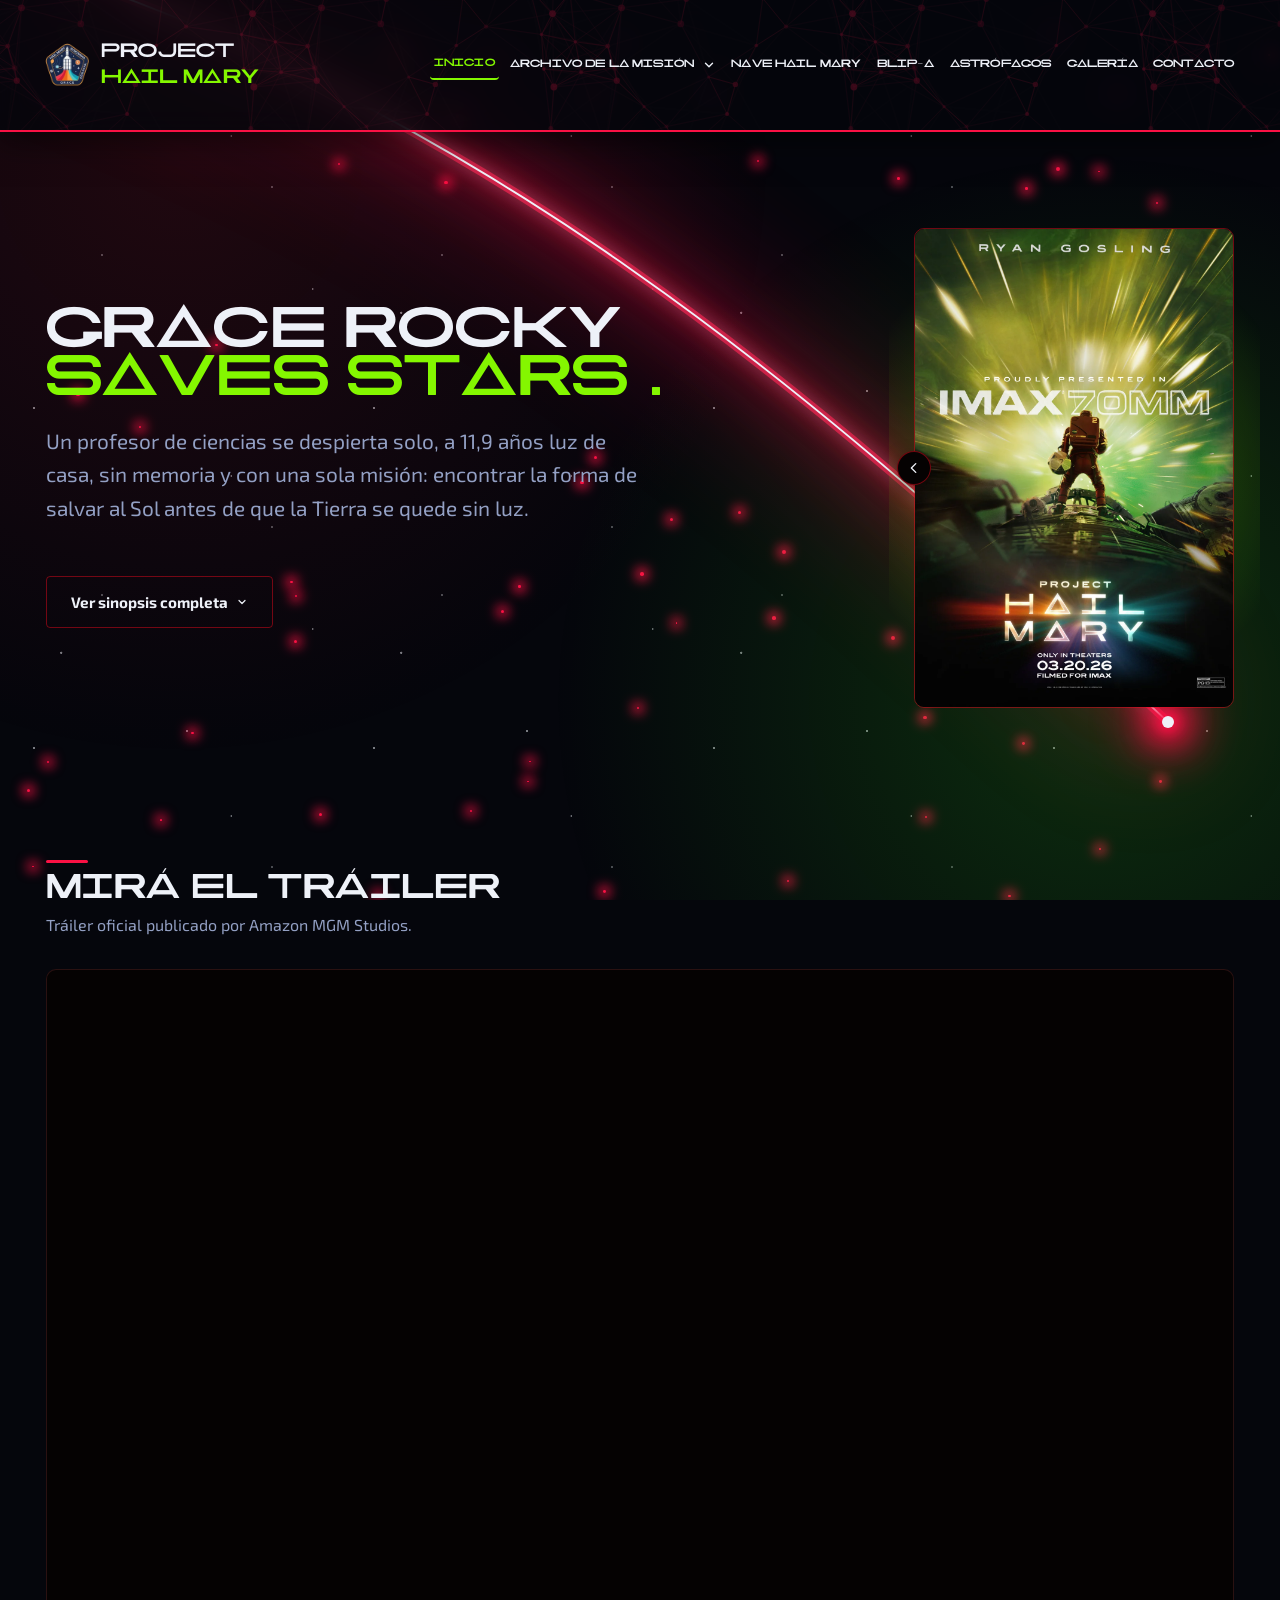
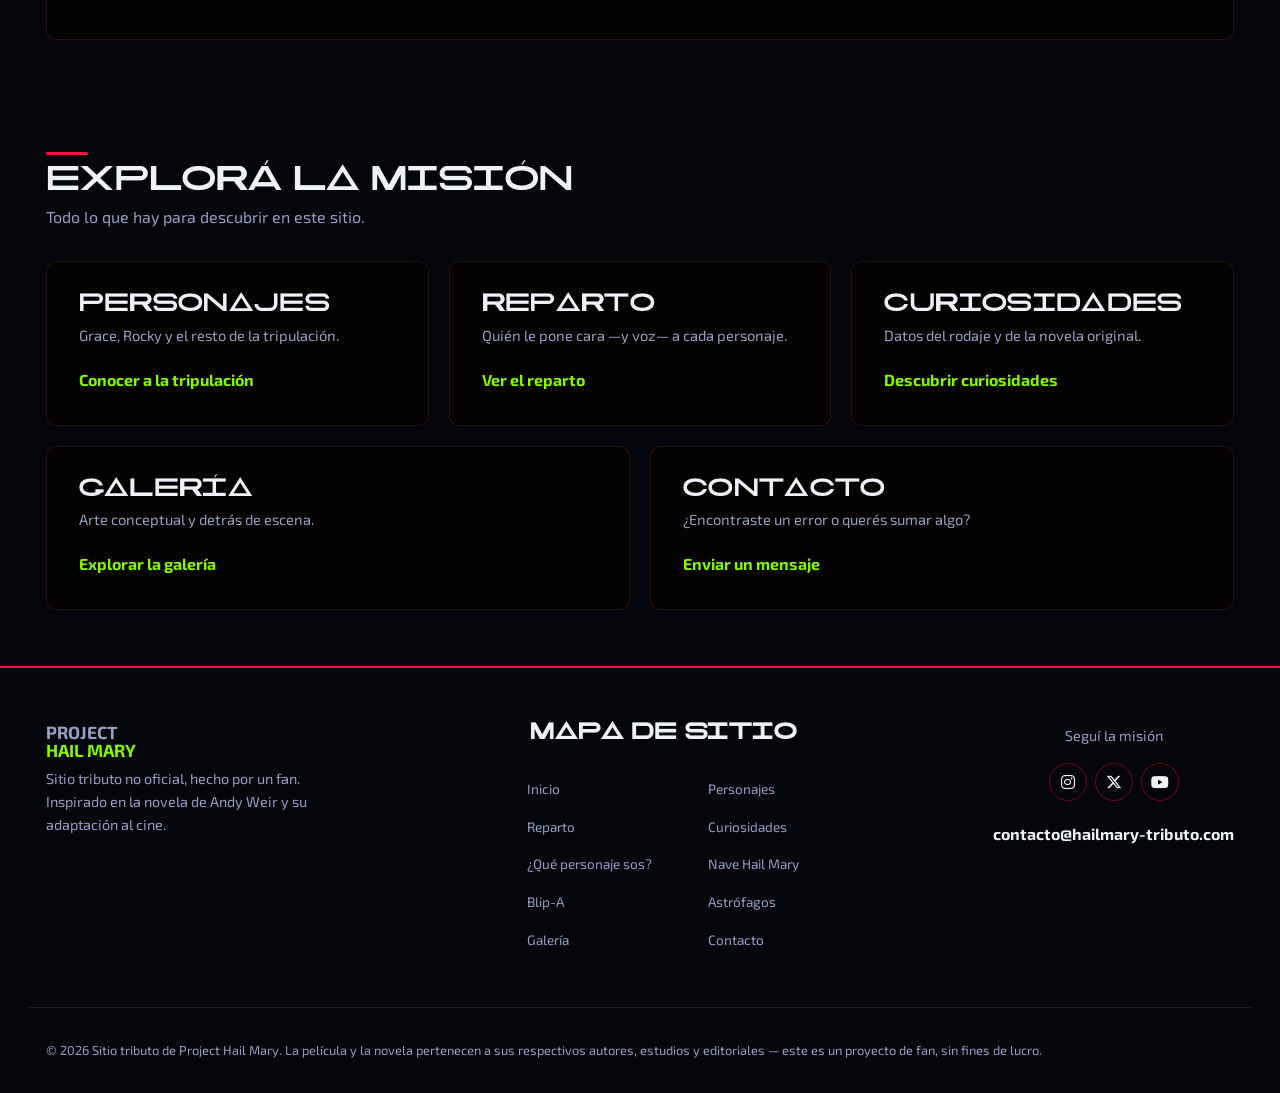
<file: index.html>
<!DOCTYPE html>
<html lang="es">
<head>
  <meta charset="UTF-8">
  <meta name="viewport" content="width=device-width, initial-scale=1.0">
  <title>Project Hail Mary — Sitio tributo</title>
  <meta name="description" content="Sitio tributo no oficial de Project Hail Mary (2026): sinopsis, personajes, reparto, curiosidades y galería.">

  <!-- Tipografía Exo 2 desde Google Fonts, como pide la guía de estilo -->
  <link rel="preconnect" href="https://fonts.googleapis.com">
  <link rel="preconnect" href="https://fonts.gstatic.com" crossorigin>
  <link href="https://fonts.googleapis.com/css2?family=Exo+2:wght@400;700&family=Montserrat:wght@500;700;800&display=swap" rel="stylesheet">

  <link rel="icon" type="image/webp" href="img/iconos/logo.webp">

  <!-- Font Awesome: solo para los íconos de redes sociales y los
       de las tarjetas de Curiosidades (ver css/styles.css sección 14
       y 11b). El resto de los íconos del sitio siguen siendo SVG
       propios, para no depender de una librería externa más de lo
       necesario. -->
  <link rel="stylesheet" href="https://cdnjs.cloudflare.com/ajax/libs/font-awesome/6.7.2/css/all.min.css">
  <link rel="stylesheet" href="css/reset.css">
  <link rel="stylesheet" href="css/styles.css">
</head>
<body>

  <!-- Enlace de accesibilidad: solo se ve si alguien navega con el teclado -->
  <a class="skip-link" href="#main">Saltar al contenido principal</a>

  <!-- ============ HEADER Y NAVEGACIÓN ============
       Este bloque (header + nav + footer + script) se repite
       igual en las 7 páginas del sitio, cambiando solo qué
       link lleva aria-current="page". Es la forma de mantener
       la misma identidad y navegación en todo el sitio. -->
  <header class="site-header">
    <div class="container header-inner">
      <h1 class="logo-heading" style="display: contents;"><a href="index.html" class="logo"><img src="img/iconos/logo.webp" alt="" class="logo__badge">PROJECT <span>HAIL MARY</span></a></h1>

      <button class="menu-toggle" id="menu-toggle" type="button" aria-expanded="false" aria-controls="main-nav">
        <span class="menu-toggle__bar"></span>
        <span class="menu-toggle__bar"></span>
        <span class="menu-toggle__bar"></span>
        <span class="visually-hidden">Abrir menú de navegación</span>
      </button>

      <nav class="main-nav" id="main-nav" aria-label="Navegación principal">
        <ul class="nav-list">
          <li><a href="index.html" class="nav-link" aria-current="page">Inicio</a></li>
          <li class="nav-item--dropdown">
            <button class="nav-link dropdown-toggle" id="dropdown-toggle" type="button" aria-expanded="false" aria-haspopup="true" aria-controls="dropdown-menu">
              Archivo de la misión
              <svg class="dropdown-toggle__chevron" viewBox="0 0 16 16" fill="none" aria-hidden="true">
                <path d="M4 6l4 4 4-4" stroke="currentColor" stroke-width="1.6" stroke-linecap="round" stroke-linejoin="round"/>
              </svg>
            </button>
            <div class="dropdown-panel" id="dropdown-menu">
              <ul class="dropdown-list">
                <li><a href="personajes.html">Personajes</a></li>
                <li><a href="reparto.html">Reparto</a></li>
                <li><a href="curiosidades.html">Curiosidades</a></li>
                <li><a href="quiz.html">¿Qué personaje sos?</a></li>
              </ul>
            </div>
          </li>
          <li><a href="nave.html" class="nav-link">Nave Hail Mary</a></li>
          <li><a href="blip-a.html" class="nav-link">Blip-A</a></li>
          <li><a href="astrofagos.html" class="nav-link">Astrófagos</a></li>
          <li><a href="galeria.html" class="nav-link">Galería</a></li>
          <li><a href="contacto.html" class="nav-link">Contacto</a></li>
        </ul>
      </nav>
    </div>
  </header>

  <main id="main" class="starfield">
    <!-- Señal luminosa de fondo: un trazado SVG curvo que cruza
         el centro del Hero de arriba hacia abajo, hasta un punto
         brillante (la "estrella"). Se dibuja DOS veces con la
         misma forma (mismo "d"): una capa gruesa y difuminada
         para el resplandor, y una capa fina y clara encima para
         el "núcleo" brillante — el mismo truco que usan los
         carteles de neón en CSS. Ver .signal-arc en
         css/styles.css sección 7.1 -->
    <!-- Contenedor del arco y la punta del cometa -->
    <div class="signal-arc-wrapper" aria-hidden="true">
      <svg class="signal-arc" viewBox="0 0 1000 640" preserveAspectRatio="none">
        <path
          class="signal-arc__path signal-arc__path--glow"
          d="M 20 20 C 420 150, 700 400, 960 640"
          fill="none" />
        <path
          class="signal-arc__path signal-arc__path--core"
          d="M 20 20 C 420 150, 700 400, 960 640"
          fill="none" />
      </svg>
      <!-- Nueva punta del cometa en HTML puro para que no se deforme -->
      <div class="signal-arc-tip"></div>
    </div>

    <!-- ============ HERO ============ -->
    <section class="hero">
      <div class="container hero__inner">
        <div class="hero__content">
          <h2 class="hero__title">Grace Rocky <br><span class="hero__title-accent">saves stars.</span></h2>
          <p class="hero__intro">Un profesor de ciencias se despierta solo, a 11,9 años luz de casa, sin memoria y con una sola misión: encontrar la forma de salvar al Sol antes de que la Tierra se quede sin luz.</p>

          <!-- Sinopsis extendida, plegada por defecto. Mismo
               mecanismo que el "Leer más" de Personajes/Reparto
               (toggleOpenState en main.js): el botón agrega/quita
               data-expanded="true" acá arriba, y el CSS hace el
               resto (ver css/styles.css sección 7.1b). -->
          <div class="hero__synopsis" data-expanded="false">
            <div class="hero__synopsis-full" id="hero-synopsis-full">
              <div class="hero__synopsis-full-inner">
                <div class="prose">
                  <h3>Un sol que se apaga</h3>
                  <p>Años atrás, los astrónomos detectaron que el Sol estaba perdiendo energía a un ritmo alarmante, producto de un microorganismo extraterrestre bautizado <strong>Astrophage</strong>. Si nadie encuentra una solución, el planeta se enfría y la vida tal como la conocemos se termina. Frente a esa amenaza, un grupo internacional reúne recursos, ciencia y desesperación para construir la <strong>Hail Mary</strong>: una nave de un solo viaje hacia otra estrella que, misteriosamente, no está siendo afectada.</p>

                  <h3>Un aliado inesperado</h3>
                  <p><strong>Grace</strong> no está solo. En el otro extremo del sistema estelar se cruza con <strong>Rocky</strong>, un ingeniero alienígena que enfrenta exactamente el mismo problema con su propio sol. Sin idioma en común al principio, ambos empiezan a comunicarse a base de ensayo, error y música —y de ahí nace una de las amistades más particulares de la ciencia ficción reciente.</p>

                  <h3>Contra el reloj</h3>
                  <p>Con recursos limitados, sin el resto de la tripulación original y con la Tierra observando desde una distancia imposible de acortar, <strong>Grace</strong> tiene que apoyarse en su formación científica —y en <strong>Rocky</strong>— para encontrar una respuesta antes de que se acabe el tiempo.</p>
                </div>
              </div>
            </div>

            <button class="btn btn--secondary hero__synopsis-toggle" type="button" aria-expanded="false" aria-controls="hero-synopsis-full">
              <span class="js-toggle-label" data-open-text="Ver menos" data-closed-text="Ver sinopsis completa">Ver sinopsis completa</span>
              <svg class="hero__synopsis-toggle-icon" viewBox="0 0 16 16" fill="none" aria-hidden="true">
                <path d="M4 6l4 4 4-4" stroke="currentColor" stroke-width="1.6" stroke-linecap="round" stroke-linejoin="round"/>
              </svg>
            </button>
          </div>
        </div>

        <div class="hero__visual">
           <!--Resplandor animado detrás del afiche: es el único
               elemento del sitio con una animación "automática",
               a propósito, para no sobrecargar la página. -->
          <div class="hero__poster-glow" aria-hidden="true"></div>

          <!-- Widget del afiche: carrusel automático + panel de
               información que se despliega con la flecha del
               borde izquierdo. Los dos viven acá adentro porque
               comparten el mismo espacio (ver css/styles.css,
               sección 5b, y la función initPosterWidget en
               main.js). -->
          <div class="poster-widget" id="poster-widget">
            <button class="poster-widget__handle" type="button" aria-expanded="false" aria-controls="poster-info-panel" aria-label="Ver información de la película">
              <svg class="poster-widget__handle-icon" viewBox="0 0 16 16" fill="none" aria-hidden="true">
                <path d="M10 3l-5 5 5 5" stroke="currentColor" stroke-width="1.6" stroke-linecap="round" stroke-linejoin="round"/>
              </svg>
            </button>

            <div class="hero__poster-frame">
              <div class="poster-carousel" id="poster-carousel">
                <img class="poster-carousel__slide is-active" src="img/hero/poster.webp" alt="Afiche oficial de Project Hail Mary" width="600" height="900">
                <img class="poster-carousel__slide" src="img/hero/poster-alt-3.webp" alt="Afiche oficial de Project Hail Mary — versión IMAX 70mm" loading="lazy">
                <img class="poster-carousel__slide" src="img/hero/poster-alt-4.webp" alt="Afiche oficial de Project Hail Mary — versión 4DX" loading="lazy">
                <img class="poster-carousel__slide" src="img/hero/poster-alt-5.webp" alt="Afiche oficial de Project Hail Mary — versión internacional" loading="lazy">
              </div>
            </div>

            <div class="poster-widget__panel" id="poster-info-panel">
              <p class="poster-widget__panel-title">Ficha de la película</p>
              <dl class="poster-info">
                <div class="poster-info__item">
                  <dt><i class="fa-brands fa-imdb" aria-hidden="true"></i> IMDb</dt>
                  <dd>8.3 / 10</dd>
                </div>
                <div class="poster-info__item">
                  <dt><i class="fa-solid fa-clapperboard" aria-hidden="true"></i> Letterboxd</dt>
                  <dd>4.3 / 5</dd>
                </div>
                <div class="poster-info__item">
                  <dt><i class="fa-regular fa-clock" aria-hidden="true"></i> Duración</dt>
                  <dd>2 h 36 min</dd>
                </div>
                <div class="poster-info__item">
                  <dt><i class="fa-regular fa-calendar" aria-hidden="true"></i> Estreno</dt>
                  <dd>20 de marzo de 2026</dd>
                </div>
              </dl>
              <ul class="poster-info__tags">
                <li>Drama</li>
                <li>Ciencia ficción</li>
                <li>Thriller</li>
              </ul>
            </div>
          </div>
        </div>
      </div>
    </section>

    <!-- ============ TRÁILER ============ -->
    <section class="trailer">
      <div class="container">
        <div class="section-heading">
          <h2 class="heading-mark">Mirá el tráiler</h2>
          <p class="section-heading__text">Tráiler oficial publicado por Amazon MGM Studios.</p>
        </div>

        <!-- Contenedor con proporción 16:9 fija: el iframe se
             estira dentro sin deformarse en ningún tamaño de
             pantalla (ver comentario en css/styles.css, sección 6). -->
        <div class="trailer__frame">
          <iframe width="560" height="315" src="https://www.youtube.com/embed/5VYsnngkS_U?si=FSV9WULi2g3EPHHR" title="YouTube video player" frameborder="0" allow="accelerometer; autoplay; clipboard-write; encrypted-media; gyroscope; picture-in-picture; web-share" referrerpolicy="strict-origin-when-cross-origin" allowfullscreen></iframe>
        </div>
      </div>
    </section>

    <!-- ============ ACCESOS RÁPIDOS ============ -->
    <section class="quick-access">
      <div class="container">
        <div class="section-heading">
          <h2 class="heading-mark">Explorá la misión</h2>
          <p class="section-heading__text">Todo lo que hay para descubrir en este sitio.</p>
        </div>

        <div class="quick-access__grid">
          <a href="personajes.html" class="quick-access__card">
            <h3 class="quick-access__card-title">Personajes</h3>
            <p class="quick-access__card-text">Grace, Rocky y el resto de la tripulación.</p>
            <span class="quick-access__card-link">Conocer a la tripulación</span>
          </a>

          <a href="reparto.html" class="quick-access__card">
            <h3 class="quick-access__card-title">Reparto</h3>
            <p class="quick-access__card-text">Quién le pone cara —y voz— a cada personaje.</p>
            <span class="quick-access__card-link">Ver el reparto</span>
          </a>

          <a href="curiosidades.html" class="quick-access__card">
            <h3 class="quick-access__card-title">Curiosidades</h3>
            <p class="quick-access__card-text">Datos del rodaje y de la novela original.</p>
            <span class="quick-access__card-link">Descubrir curiosidades</span>
          </a>

          <a href="galeria.html" class="quick-access__card">
            <h3 class="quick-access__card-title">Galería</h3>
            <p class="quick-access__card-text">Arte conceptual y detrás de escena.</p>
            <span class="quick-access__card-link">Explorar la galería</span>
          </a>

          <a href="contacto.html" class="quick-access__card">
            <h3 class="quick-access__card-title">Contacto</h3>
            <p class="quick-access__card-text">¿Encontraste un error o querés sumar algo?</p>
            <span class="quick-access__card-link">Enviar un mensaje</span>
          </a>
        </div>
      </div>
    </section>

  </main>

  <!-- ============ FOOTER ============ -->
  <footer class="site-footer starfield">
    <div class="container footer-inner">
      <div class="footer-brand">
        <p class="footer-logo">PROJECT <span>HAIL MARY</span></p>
        <p class="footer-tagline">Sitio tributo no oficial, hecho por un fan. Inspirado en la novela de Andy Weir y su adaptación al cine.</p>
      </div>

      <nav class="footer-nav" aria-label="Navegación secundaria">
        <h4 class="footer-nav__title">Mapa de sitio</h4>
        <ul class="footer-nav__links">
          <li><a href="index.html">Inicio</a></li>
          <li><a href="personajes.html">Personajes</a></li>
          <li><a href="reparto.html">Reparto</a></li>
          <li><a href="curiosidades.html">Curiosidades</a></li>
          <li><a href="quiz.html">¿Qué personaje sos?</a></li>
          <li><a href="nave.html">Nave Hail Mary</a></li>
          <li><a href="blip-a.html">Blip-A</a></li>
          <li><a href="astrofagos.html">Astrófagos</a></li>
          <li><a href="galeria.html">Galería</a></li>
          <li><a href="contacto.html">Contacto</a></li>
        </ul>
      </nav>

      <div class="footer-social">
        <p>Seguí la misión</p>
        <div class="social-links">
          <a href="#" class="social-links__link" aria-label="Instagram"><i class="fa-brands fa-instagram" aria-hidden="true"></i></a>
          <a href="#" class="social-links__link" aria-label="X (Twitter)"><i class="fa-brands fa-x-twitter" aria-hidden="true"></i></a>
          <a href="#" class="social-links__link" aria-label="YouTube"><i class="fa-brands fa-youtube" aria-hidden="true"></i></a>
        </div>
        <a href="mailto:contacto@hailmary-tributo.com" class="footer-email">contacto@hailmary-tributo.com</a>
      </div>
    </div>

    <div class="container footer-bottom">
      <p>&copy; 2026 Sitio tributo de Project Hail Mary. La película y la novela pertenecen a sus respectivos autores, estudios y editoriales — este es un proyecto de fan, sin fines de lucro.</p>
    </div>
  </footer>

  <script src="js/main.js"></script>
</body>
</html>
</file>
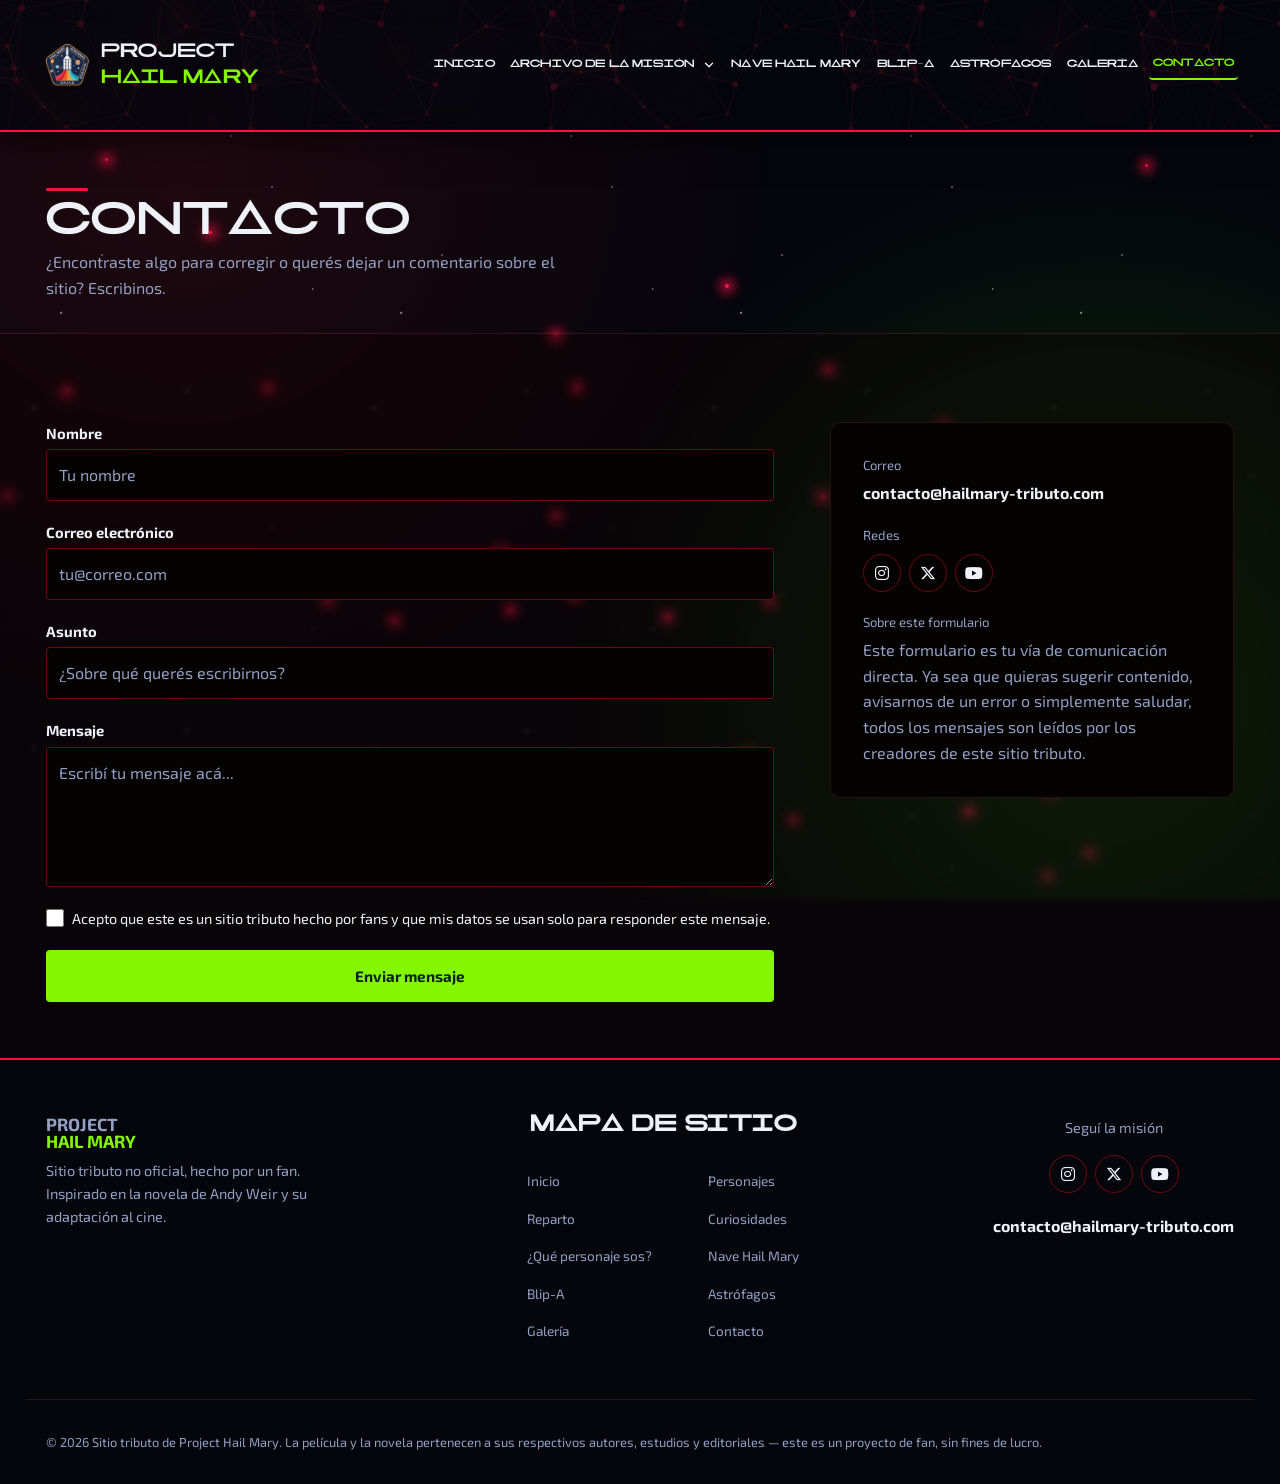
<file: contacto.html>
<!DOCTYPE html>
<html lang="es">
<head>
  <meta charset="UTF-8">
  <meta name="viewport" content="width=device-width, initial-scale=1.0">
  <title>Contacto — Project Hail Mary</title>
  <meta name="description" content="Contactate con el equipo de este sitio tributo de Project Hail Mary.">

  <link rel="preconnect" href="https://fonts.googleapis.com">
  <link rel="preconnect" href="https://fonts.gstatic.com" crossorigin>
  <link href="https://fonts.googleapis.com/css2?family=Exo+2:wght@400;700&family=Montserrat:wght@500;700;800&display=swap" rel="stylesheet">

  <link rel="icon" type="image/webp" href="img/iconos/logo.webp">

  <!-- Font Awesome: solo para los íconos de redes sociales y los
       de las tarjetas de Curiosidades (ver css/styles.css sección 14
       y 11b). El resto de los íconos del sitio siguen siendo SVG
       propios, para no depender de una librería externa más de lo
       necesario. -->
  <link rel="stylesheet" href="https://cdnjs.cloudflare.com/ajax/libs/font-awesome/6.7.2/css/all.min.css">
  <link rel="stylesheet" href="css/reset.css">
  <link rel="stylesheet" href="css/styles.css">
</head>
<body>

  <a class="skip-link" href="#main">Saltar al contenido principal</a>

  <header class="site-header">
    <div class="container header-inner">
      <a href="index.html" class="logo"><img src="img/iconos/logo.webp" alt="" class="logo__badge">PROJECT <span>HAIL MARY</span></a>

      <button class="menu-toggle" id="menu-toggle" type="button" aria-expanded="false" aria-controls="main-nav">
        <span class="menu-toggle__bar"></span>
        <span class="menu-toggle__bar"></span>
        <span class="menu-toggle__bar"></span>
        <span class="visually-hidden">Abrir menú de navegación</span>
      </button>

      <nav class="main-nav" id="main-nav" aria-label="Navegación principal">
        <ul class="nav-list">
          <li><a href="index.html" class="nav-link">Inicio</a></li>
          <li class="nav-item--dropdown">
            <button class="nav-link dropdown-toggle" id="dropdown-toggle" type="button" aria-expanded="false" aria-haspopup="true" aria-controls="dropdown-menu">
              Archivo de la misión
              <svg class="dropdown-toggle__chevron" viewBox="0 0 16 16" fill="none" aria-hidden="true">
                <path d="M4 6l4 4 4-4" stroke="currentColor" stroke-width="1.6" stroke-linecap="round" stroke-linejoin="round"/>
              </svg>
            </button>
            <div class="dropdown-panel" id="dropdown-menu">
              <ul class="dropdown-list">
                <li><a href="personajes.html">Personajes</a></li>
                <li><a href="reparto.html">Reparto</a></li>
                <li><a href="curiosidades.html">Curiosidades</a></li>
                <li><a href="quiz.html">¿Qué personaje sos?</a></li>
              </ul>
            </div>
          </li>
          <li><a href="nave.html" class="nav-link">Nave Hail Mary</a></li>
          <li><a href="blip-a.html" class="nav-link">Blip-A</a></li>
          <li><a href="astrofagos.html" class="nav-link">Astrófagos</a></li>
          <li><a href="galeria.html" class="nav-link">Galería</a></li>
          <li><a href="contacto.html" class="nav-link" aria-current="page">Contacto</a></li>
        </ul>
      </nav>
    </div>
  </header>

  <main id="main" class="content-solid">

    <section class="page-banner starfield">
      <div class="container page-banner__inner">
        <h1 class="heading-mark">Contacto</h1>
        <p class="page-banner__text">¿Encontraste algo para corregir o querés dejar un comentario sobre el sitio? Escribinos.</p>
      </div>
    </section>

    <section class="contact-section">
      <div class="container contact-layout">

        <form class="form" id="contact-form" novalidate>

          <!-- Mensaje de éxito / error: empieza vacío y oculto;
               main.js lo completa y lo muestra según corresponda. -->
          <div id="form-status" class="form__status" role="status" aria-live="polite"></div>

          <div class="form__row">
            <label class="form__label" for="nombre">Nombre</label>
            <input class="form__input" type="text" id="nombre" name="nombre" placeholder="Tu nombre" required>
            <span class="form__error">Contanos tu nombre para poder responderte.</span>
          </div>

          <div class="form__row">
            <label class="form__label" for="email">Correo electrónico</label>
            <input class="form__input" type="email" id="email" name="email" placeholder="tu@correo.com" required>
            <span class="form__error">Ingresá un correo electrónico válido.</span>
          </div>

          <div class="form__row">
            <label class="form__label" for="asunto">Asunto</label>
            <input class="form__input" type="text" id="asunto" name="asunto" placeholder="¿Sobre qué querés escribirnos?" required>
            <span class="form__error">Contanos brevemente el motivo del mensaje.</span>
          </div>

          <div class="form__row">
            <label class="form__label" for="mensaje">Mensaje</label>
            <textarea class="form__textarea" id="mensaje" name="mensaje" placeholder="Escribí tu mensaje acá..." required></textarea>
            <span class="form__error">El mensaje no puede quedar vacío.</span>
          </div>

          <div class="form__row">
            <div class="form__checkbox-row">
              <input type="checkbox" id="terminos" name="terminos" required>
              <label for="terminos">Acepto que este es un sitio tributo hecho por fans y que mis datos se usan solo para responder este mensaje.</label>
            </div>
            <span class="form__error">Necesitamos que aceptes esto para poder enviar el formulario.</span>
          </div>

          <button type="submit" class="btn btn--primary">Enviar mensaje</button>
        </form>

        <aside class="contact-info">
          <div class="contact-info__item">
            <p class="contact-info__label">Correo</p>
            <a class="contact-info__value" href="mailto:contacto@hailmary-tributo.com">contacto@hailmary-tributo.com</a>
          </div>

          <div class="contact-info__item">
            <p class="contact-info__label">Redes</p>
            <div class="social-links">
              <a href="#" class="social-links__link" aria-label="Instagram"><i class="fa-brands fa-instagram" aria-hidden="true"></i></a>
              <a href="#" class="social-links__link" aria-label="X (Twitter)"><i class="fa-brands fa-x-twitter" aria-hidden="true"></i></a>
              <a href="#" class="social-links__link" aria-label="YouTube"><i class="fa-brands fa-youtube" aria-hidden="true"></i></a>
            </div>
          </div>

          <div class="contact-info__item">
            <p class="contact-info__label">Sobre este formulario</p>
            <p>Este formulario es tu vía de comunicación directa. Ya sea que quieras sugerir contenido, avisarnos de un error o simplemente saludar, todos los mensajes son leídos por los creadores de este sitio tributo.</p>
          </div>
        </aside>

      </div>
    </section>

  </main>

  <footer class="site-footer starfield">
    <div class="container footer-inner">
      <div class="footer-brand">
        <p class="footer-logo">PROJECT <span>HAIL MARY</span></p>
        <p class="footer-tagline">Sitio tributo no oficial, hecho por un fan. Inspirado en la novela de Andy Weir y su adaptación al cine.</p>
      </div>

      <nav class="footer-nav" aria-label="Navegación secundaria">
        <h4 class="footer-nav__title">Mapa de sitio</h4>
        <ul class="footer-nav__links">
          <li><a href="index.html">Inicio</a></li>
          <li><a href="personajes.html">Personajes</a></li>
          <li><a href="reparto.html">Reparto</a></li>
          <li><a href="curiosidades.html">Curiosidades</a></li>
          <li><a href="quiz.html">¿Qué personaje sos?</a></li>
          <li><a href="nave.html">Nave Hail Mary</a></li>
          <li><a href="blip-a.html">Blip-A</a></li>
          <li><a href="astrofagos.html">Astrófagos</a></li>
          <li><a href="galeria.html">Galería</a></li>
          <li><a href="contacto.html">Contacto</a></li>
        </ul>
      </nav>

      <div class="footer-social">
        <p>Seguí la misión</p>
        <div class="social-links">
          <a href="#" class="social-links__link" aria-label="Instagram"><i class="fa-brands fa-instagram" aria-hidden="true"></i></a>
          <a href="#" class="social-links__link" aria-label="X (Twitter)"><i class="fa-brands fa-x-twitter" aria-hidden="true"></i></a>
          <a href="#" class="social-links__link" aria-label="YouTube"><i class="fa-brands fa-youtube" aria-hidden="true"></i></a>
        </div>
        <a href="mailto:contacto@hailmary-tributo.com" class="footer-email">contacto@hailmary-tributo.com</a>
      </div>
    </div>

    <div class="container footer-bottom">
      <p>&copy; 2026 Sitio tributo de Project Hail Mary. La película y la novela pertenecen a sus respectivos autores, estudios y editoriales — este es un proyecto de fan, sin fines de lucro.</p>
    </div>
  </footer>

  <script src="js/main.js"></script>
</body>
</html>
</file>
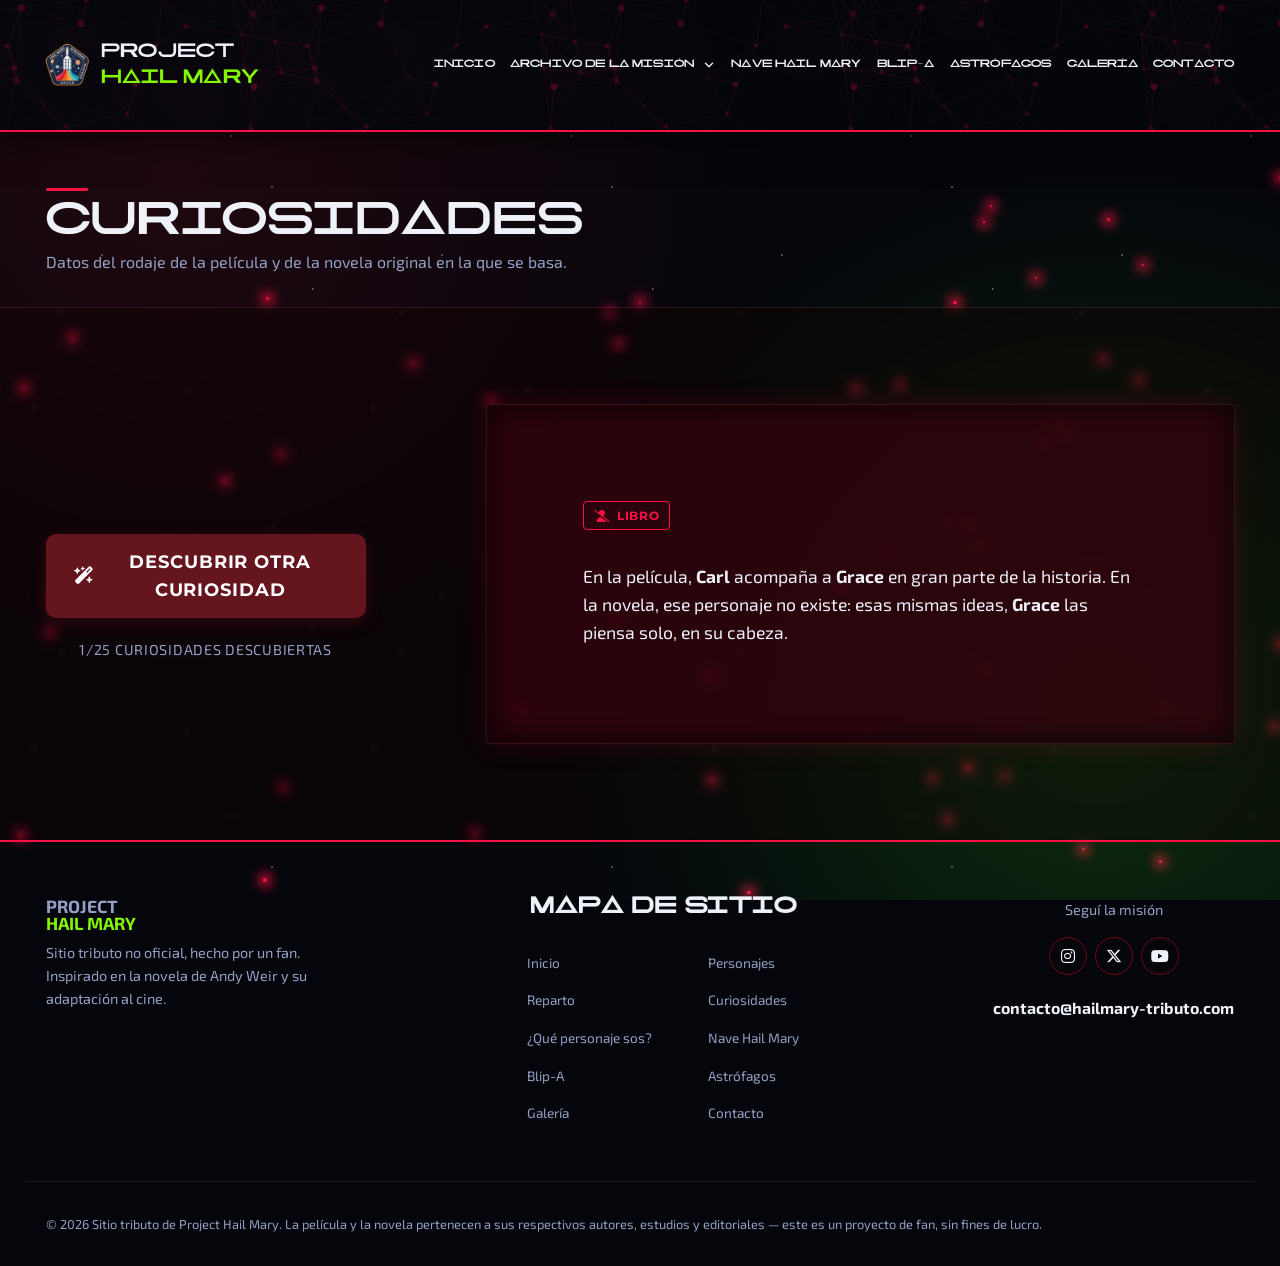
<file: curiosidades.html>
<!DOCTYPE html>
<html lang="es">
<head>
  <meta charset="UTF-8">
  <meta name="viewport" content="width=device-width, initial-scale=1.0">
  <title>Curiosidades — Project Hail Mary</title>
  <meta name="description" content="Curiosidades del rodaje de Project Hail Mary y de la novela original de Andy Weir.">

  <link rel="preconnect" href="https://fonts.googleapis.com">
  <link rel="preconnect" href="https://fonts.gstatic.com" crossorigin>
  <link href="https://fonts.googleapis.com/css2?family=Exo+2:wght@400;700&family=Montserrat:wght@500;700;800&display=swap" rel="stylesheet">

  <link rel="icon" type="image/webp" href="img/iconos/logo.webp">

  <!-- Font Awesome: solo para los íconos de redes sociales y los
       de las tarjetas de Curiosidades (ver css/styles.css sección 14
       y 11b). El resto de los íconos del sitio siguen siendo SVG
       propios, para no depender de una librería externa más de lo
       necesario. -->
  <link rel="stylesheet" href="https://cdnjs.cloudflare.com/ajax/libs/font-awesome/6.7.2/css/all.min.css">
  <link rel="stylesheet" href="css/reset.css">
  <link rel="stylesheet" href="css/styles.css">
</head>
<body>

  <a class="skip-link" href="#main">Saltar al contenido principal</a>

  <header class="site-header">
    <div class="container header-inner">
      <a href="index.html" class="logo"><img src="img/iconos/logo.webp" alt="" class="logo__badge">PROJECT <span>HAIL MARY</span></a>

      <button class="menu-toggle" id="menu-toggle" type="button" aria-expanded="false" aria-controls="main-nav">
        <span class="menu-toggle__bar"></span>
        <span class="menu-toggle__bar"></span>
        <span class="menu-toggle__bar"></span>
        <span class="visually-hidden">Abrir menú de navegación</span>
      </button>

      <nav class="main-nav" id="main-nav" aria-label="Navegación principal">
        <ul class="nav-list">
          <li><a href="index.html" class="nav-link">Inicio</a></li>
          <li class="nav-item--dropdown">
            <button class="nav-link dropdown-toggle" id="dropdown-toggle" type="button" aria-expanded="false" aria-haspopup="true" aria-controls="dropdown-menu">
              Archivo de la misión
              <svg class="dropdown-toggle__chevron" viewBox="0 0 16 16" fill="none" aria-hidden="true">
                <path d="M4 6l4 4 4-4" stroke="currentColor" stroke-width="1.6" stroke-linecap="round" stroke-linejoin="round"/>
              </svg>
            </button>
            <div class="dropdown-panel" id="dropdown-menu">
              <ul class="dropdown-list">
                <li><a href="personajes.html">Personajes</a></li>
                <li><a href="reparto.html">Reparto</a></li>
                <li><a href="curiosidades.html" aria-current="page">Curiosidades</a></li>
                <li><a href="quiz.html">¿Qué personaje sos?</a></li>
              </ul>
            </div>
          </li>
          <li><a href="nave.html" class="nav-link">Nave Hail Mary</a></li>
          <li><a href="blip-a.html" class="nav-link">Blip-A</a></li>
          <li><a href="astrofagos.html" class="nav-link">Astrófagos</a></li>
          <li><a href="galeria.html" class="nav-link">Galería</a></li>
          <li><a href="contacto.html" class="nav-link">Contacto</a></li>
        </ul>
      </nav>
    </div>
  </header>

  <main id="main" class="content-solid">

    <section class="page-banner starfield">
      <div class="container page-banner__inner">
        <h1 class="heading-mark">Curiosidades</h1>
        <p class="page-banner__text">Datos del rodaje de la película y de la novela original en la que se basa.</p>
      </div>
    </section>

    <section class="curiosities">
      <div class="container">

        <div class="interactive-curiosity-section">
          
          <div class="interactive-curiosity-left">
            <div class="interactive-curiosity-controls">
              <button class="btn btn--primary btn-discover" id="btn-discover-curiosity">
                <i class="fa-solid fa-wand-magic-sparkles"></i> DESCUBRIR OTRA CURIOSIDAD
              </button>
            </div>
            <p class="curiosity-counter" id="curiosity-counter">0/0 curiosidades descubiertas</p>
          </div>

          <div class="interactive-curiosity-right">
            <div class="curiosity-card-container" id="curiosity-card-container">
              <!-- Las tarjetas dinámicas se insertan aquí vía JS -->
            </div>
          </div>

        </div>
      </div>
    </section>

  </main>

  <footer class="site-footer starfield">
    <div class="container footer-inner">
      <div class="footer-brand">
        <p class="footer-logo">PROJECT <span>HAIL MARY</span></p>
        <p class="footer-tagline">Sitio tributo no oficial, hecho por un fan. Inspirado en la novela de Andy Weir y su adaptación al cine.</p>
      </div>

      <nav class="footer-nav" aria-label="Navegación secundaria">
        <h4 class="footer-nav__title">Mapa de sitio</h4>
        <ul class="footer-nav__links">
          <li><a href="index.html">Inicio</a></li>
          <li><a href="personajes.html">Personajes</a></li>
          <li><a href="reparto.html">Reparto</a></li>
          <li><a href="curiosidades.html">Curiosidades</a></li>
          <li><a href="quiz.html">¿Qué personaje sos?</a></li>
          <li><a href="nave.html">Nave Hail Mary</a></li>
          <li><a href="blip-a.html">Blip-A</a></li>
          <li><a href="astrofagos.html">Astrófagos</a></li>
          <li><a href="galeria.html">Galería</a></li>
          <li><a href="contacto.html">Contacto</a></li>
        </ul>
      </nav>

      <div class="footer-social">
        <p>Seguí la misión</p>
        <div class="social-links">
          <a href="#" class="social-links__link" aria-label="Instagram"><i class="fa-brands fa-instagram" aria-hidden="true"></i></a>
          <a href="#" class="social-links__link" aria-label="X (Twitter)"><i class="fa-brands fa-x-twitter" aria-hidden="true"></i></a>
          <a href="#" class="social-links__link" aria-label="YouTube"><i class="fa-brands fa-youtube" aria-hidden="true"></i></a>
        </div>
        <a href="mailto:contacto@hailmary-tributo.com" class="footer-email">contacto@hailmary-tributo.com</a>
      </div>
    </div>

    <div class="container footer-bottom">
      <p>&copy; 2026 Sitio tributo de Project Hail Mary. La película y la novela pertenecen a sus respectivos autores, estudios y editoriales — este es un proyecto de fan, sin fines de lucro.</p>
    </div>
  </footer>


  <script src="js/main.js"></script>
  <script src="js/curiosidades.js"></script>
</body>
</html>
</file>
<file: css/styles.css>
/* ============================================================
   Fuente personalizada del sitio: Hail Mary Sans
   Se usa solo en los títulos (h1-h6). El texto de subtítulos y
   párrafos sigue con --font-main, como antes. El archivo vive
   en fonts/Hail_Mary_Sans_v2.otf; si más adelante subís una
   versión nueva del archivo, con reemplazarlo alcanza (no hace
   falta tocar nada más acá).
   ============================================================ */
@font-face {
  font-family: 'Hail Mary Sans';
  src: url('../fonts/Hail_Mary_Sans_v2.otf') format('opentype');
  font-weight: 400;
  font-style: normal;
  font-display: swap;
}

:root {
  
  --color-void: #05060c;          
  --color-bg-alt: #110303;        
  --color-surface: #050202;       
  --color-surface-hover: #182545; 
  --color-border: rgba(234, 94, 94, 0.16);
  --color-border-strong: rgba(243, 9, 29, 0.45);

  --color-text: #eef1f8;          
  --color-text-dim: #93a0c4;      

  --color-signal: #84f700;        
  --color-signal-ink: #04211c;    
  --color-petrova: #fa1144;       

  --color-success: #7ee787;
  --color-danger: #970c2a;

  
  --font-main: 'Exo 2', 'Segoe UI', sans-serif;
  --font-heading: 'Montserrat', sans-serif;
  --font-display: 'Hail Mary Sans', 'Montserrat', sans-serif; /* Fuente de los títulos (h1-h6) */

  
  --space-3xs: 0.25rem;
  --space-2xs: 0.5rem;
  --space-xs: 0.75rem;
  --space-sm: 1.25rem;
  --space-md: 2rem;
  --space-lg: 3.5rem;
  --space-xl: 6rem;

  
  --container-w: min(96%, 1560px);
  --radius-sm: 4px;
  --radius-md: 10px;
  --radius-lg: 18px;
  --header-h: 130px; 

  
  --transition-fast: 160ms ease;
  --transition-base: 260ms ease;
}




/* =========================================
   BASE & TYPOGRAPHY
   ========================================= */
html {
  background-color: var(--color-void);
  overflow-x: hidden;
}
body {
  display: flex;
  flex-direction: column;
  font-family: var(--font-main);
  font-weight: 400;
  background-color: transparent;
  color: var(--color-text);
  font-size: 1rem;
  overflow-x: hidden;
}

.global-starfield {
  position: fixed !important;
  inset: 0;
  z-index: -1;
  pointer-events: none;
}


main {
  flex: 1 0 auto;
}


main.content-solid {
  background-color: transparent;
  display: flex;
  flex-direction: column;
}
main.content-solid > *:not(.page-banner) {
  background-color: rgba(17, 3, 3, 0.4);
  flex-grow: 1;
}
@media (min-width: 1150px) {
  main.content-solid > *:not(.page-banner) {
    backdrop-filter: blur(2px);
  }
}

h1, h2, h3, h4, h5, h6 {
  font-family: var(--font-display);
  font-weight: 400; /* la fuente personalizada viene en un solo peso (Regular) */
  line-height: 1.2;
  letter-spacing: 0.02em; 
  text-transform: uppercase;
}


h1 { font-size: clamp(1.1rem, 0.7rem + 2.5vw, 2rem); }
h2 { font-size: clamp(0.9rem, 0.6rem + 1.5vw, 1.5rem); }
h3 { font-size: clamp(0.8rem, 0.5rem + 1vw, 1.1rem); }

p { color: var(--color-text-dim); }


main a:not([class]) {
  color: var(--color-signal);
  text-decoration: underline;
  text-decoration-color: rgba(132, 247, 0, 0.4); /* --color-signal con opacidad */
  text-underline-offset: 3px;
}


:focus-visible {
  outline: 2px solid var(--color-signal);
  outline-offset: 3px;
  border-radius: var(--radius-sm);
}




/* =========================================
   UTILITIES & COMPONENTS
   ========================================= */
.container {
  width: 100%;
  max-width: var(--container-w);
  margin-inline: auto;
  padding-inline: var(--space-sm);
}


.visually-hidden {
  position: absolute !important;
  width: 1px;
  height: 1px;
  padding: 0;
  margin: -1px;
  overflow: hidden;
  clip: rect(0, 0, 0, 0);
  white-space: nowrap;
  border: 0;
}


.skip-link {
  position: absolute;
  left: var(--space-sm);
  top: -60px;
  background-color: var(--color-signal);
  color: var(--color-signal-ink);
  padding: var(--space-2xs) var(--space-sm);
  border-radius: var(--radius-sm);
  font-weight: 700;
  z-index: 1000;
  transition: top var(--transition-fast);
}
.skip-link:focus {
  top: var(--space-sm);
}


.btn {
  display: inline-flex;
  align-items: center;
  justify-content: center;
  gap: var(--space-2xs);
  padding: 0.85em 1.6em;
  border-radius: var(--radius-sm);
  font-weight: 700;
  font-size: 0.95rem;
  cursor: pointer;
  transition: transform var(--transition-fast), background-color var(--transition-fast), border-color var(--transition-fast);
  border: 1px solid transparent;
}
.btn:hover {
  transform: translateY(-2px);
}
.btn--primary {
  background-color: var(--color-signal);
  color: var(--color-signal-ink);
}
.btn--primary:hover {
  background-color: #9cf536;
}
.btn--secondary {
  background-color: transparent;
  border-color: var(--color-border-strong);
  color: var(--color-text);
}
.btn--secondary:hover {
  background-color: var(--color-surface);
  border-color: var(--color-signal);
}



/* =========================================
   EFFECTS (STARFIELD)
   ========================================= */
.starfield {
  position: relative;
  overflow: hidden;
}
.starfield::before {
  content: "";
  position: absolute;
  inset: 0;
  background-image:
    radial-gradient(1.5px 1.5px at 10% 20%, #eef1f8 50%, transparent 100%),
    radial-gradient(1px 1px at 30% 75%, #eef1f8 50%, transparent 100%),
    radial-gradient(1.5px 1.5px at 55% 15%, #eef1f8 50%, transparent 100%),
    radial-gradient(1px 1px at 80% 55%, #eef1f8 50%, transparent 100%),
    radial-gradient(1px 1px at 92% 85%, #eef1f8 50%, transparent 100%),
    radial-gradient(1.5px 1.5px at 18% 92%, #eef1f8 50%, transparent 100%),
    radial-gradient(1px 1px at 68% 40%, #eef1f8 50%, transparent 100%);
  background-repeat: repeat;
  background-size: 340px 340px;
  opacity: 0.5;
  pointer-events: none;
}

.starfield::after {
  content: "";
  position: absolute;
  inset: 0;
  background-image:
    radial-gradient(circle at 14% 18%, rgba(230, 25, 49, 0.12), transparent 45%),
    radial-gradient(circle at 86% 78%, rgba(48, 230, 28, 0.18), transparent 42%);
  pointer-events: none;
}
.starfield .container {
  position: relative;
  z-index: 1;
}


.twinkle-star {
  position: absolute;
  border-radius: 50%;
  background-color: #fff;
  pointer-events: none;
  animation: twinkle var(--duracion, 4s) ease-in-out infinite;
  animation-delay: var(--demora, 0s);
}
@keyframes twinkle {
  0%, 100% { opacity: 0.2; }
  50%      { opacity: 1; }
}

.twinkle-star--glow.twinkle-star--petrova {
  background-color: var(--color-petrova);
  box-shadow: 0 0 12px 4px var(--color-petrova);
}


.heading-mark::before {
  content: "";
  display: block;
  width: 42px;
  height: 3px;
  border-radius: 2px;
  background-color: var(--color-petrova);
  margin-bottom: var(--space-xs);
}




/* =========================================
   SITE HEADER & NAVIGATION
   ========================================= */
.site-header {
  position: sticky;
  top: 0;
  z-index: 200;
  background-color: rgba(5, 6, 12, 0.85); 
  backdrop-filter: blur(14px);
  border-bottom: 2px solid var(--color-petrova);
  box-shadow: 0 10px 30px rgba(0, 0, 0, 0.5);
}


.site-header::before {
  content: "";
  position: absolute;
  inset: 0;
  background-image: url('../img/bg/network.svg');
  background-size: 300px 300px;
  background-position: 0 0;
  pointer-events: none;
  opacity: 1;
  animation: panNetwork 60s linear infinite;
}

@keyframes panNetwork {
  0% { background-position: 0 0; }
  100% { background-position: -300px -300px; }
}

.header-inner {
  display: flex;
  flex-wrap: wrap;
  align-items: center;
  justify-content: space-between;
  gap: 1.5rem;
  height: var(--header-h);
  position: relative; 
  z-index: 10; 
}

.logo {
  display: grid;
  grid-template-columns: auto 1fr;
  align-items: center;
  column-gap: var(--space-2xs);
  row-gap: 0;
  font-family: var(--font-display);
  font-weight: 400;
  font-size: clamp(0.55rem, 0.3rem + 0.7vw, 0.85rem);
  letter-spacing: 0.02em;
  white-space: nowrap;
  line-height: 1;
}
.logo__badge {
  grid-column: 1;
  grid-row: 1 / span 2;
  width: 51px; /* +50% (antes 34px) */
  height: 51px; /* +50% (antes 34px) */
  object-fit: contain;
}
.logo span {
  color: var(--color-signal);
}


.menu-toggle {
  display: flex;
  flex-direction: column;
  justify-content: center;
  gap: 5px;
  width: 40px;
  height: 40px;
  padding: 8px;
}
.menu-toggle__bar {
  display: block;
  height: 2px;
  width: 100%;
  background-color: var(--color-text);
  border-radius: 2px;
  transition: transform var(--transition-base), opacity var(--transition-base);
}
.menu-toggle.is-active .menu-toggle__bar:nth-child(1) {
  transform: translateY(7px) rotate(45deg);
}
.menu-toggle.is-active .menu-toggle__bar:nth-child(2) {
  opacity: 0;
}
.menu-toggle.is-active .menu-toggle__bar:nth-child(3) {
  transform: translateY(-7px) rotate(-45deg);
}


.main-nav {
  position: absolute;
  top: calc(100% + 1px);
  left: 0;
  right: 0;
  background-color: var(--color-bg-alt);
  border-bottom: 1px solid var(--color-border);
  padding: var(--space-sm);
  max-height: calc(100vh - var(--header-h));
  overflow-y: auto;

  visibility: hidden;
  opacity: 0;
  transform: translateY(-8px);
  transition: opacity var(--transition-base), transform var(--transition-base),
              visibility 0s linear var(--transition-base);
}
.main-nav.is-open {
  visibility: visible;
  opacity: 1;
  transform: translateY(0);
  transition: opacity var(--transition-base), transform var(--transition-base),
              visibility 0s linear 0s;
}

.nav-list {
  display: flex;
  flex-direction: column;
  gap: var(--space-2xs);
}

.nav-link {
  display: block;
  width: 100%;
  text-align: left;
  padding: var(--space-xs) var(--space-2xs);
  font-size: 0.55rem; 
  font-family: var(--font-display);
  font-weight: 400;
  text-transform: uppercase;
  letter-spacing: 0.02em; 
  border-radius: var(--radius-sm);
  transition: color var(--transition-fast), background-color var(--transition-fast);
}
.nav-link:hover {
  color: var(--color-signal);
  background-color: var(--color-surface);
}

.nav-link[aria-current="page"] {
  color: var(--color-signal);
  border-left: 3px solid var(--color-signal);
}


.dropdown-toggle {
  display: flex;
  align-items: center;
  justify-content: space-between;
  gap: var(--space-2xs);
  width: 100%;
}
.dropdown-toggle__chevron {
  width: 14px;
  height: 14px;
  flex-shrink: 0;
  transition: transform var(--transition-base);
}
.nav-item--dropdown.is-open .dropdown-toggle__chevron {
  transform: rotate(180deg);
}


.dropdown-panel {
  margin-top: var(--space-3xs);
  display: grid;
  grid-template-rows: 0fr;
  transition: grid-template-rows var(--transition-base);
}
.dropdown-list {
  overflow: hidden;
  padding-left: var(--space-sm);
  border-left: 1px solid var(--color-petrova);
}
.nav-item--dropdown.is-open .dropdown-panel {
  grid-template-rows: 1fr;
}
.dropdown-list a {
  display: block;
  padding: var(--space-2xs);
  font-size: 0.5rem;
  font-family: var(--font-display);
  font-weight: 400;
  text-transform: uppercase;
  letter-spacing: 0.02em;
  color: var(--color-text-dim);
}
.dropdown-list a:hover {
  color: var(--color-signal);
}


@media (min-width: 1150px) {
  .header-inner {
    max-width: 100%;
    padding-inline: clamp(1rem, -5.45rem + 10.08vw, 4rem);
  }

  .menu-toggle {
    display: none;
  }

  .main-nav {
    position: static;
    max-height: none;
    overflow: visible;
    background: none;
    border: none;
    padding: 0;
    visibility: visible;
    opacity: 1;
    transform: none;
    transition: none;
  }

  .nav-list {
    flex-direction: row;
    align-items: center;
    gap: clamp(0.1rem, -1.3rem + 2.19vw, 0.75rem);
  }

  .nav-link {
    width: auto;
    padding: var(--space-2xs) clamp(0.1rem, -0.7rem + 1.19vw, 0.65rem);
    font-size: clamp(0.36rem, 0.01rem + 0.57vw, 0.55rem);
  }
  .nav-link[aria-current="page"] {
    border-left: none;
    border-bottom: 2px solid var(--color-signal);
  }

  .nav-item--dropdown {
    position: relative;
  }
  .dropdown-toggle {
    width: auto;
  }

  .dropdown-panel {
    position: absolute;
    top: calc(100% + 10px);
    left: 0;
    min-width: 220px;
    margin-top: 0;
    border-radius: var(--radius-md);
  }
  
  /* Hover bridge to prevent closing when moving mouse down */
  .dropdown-panel::before {
    content: "";
    position: absolute;
    top: -10px;
    left: 0;
    right: 0;
    height: 10px;
  }

  .nav-item--dropdown:hover .dropdown-panel,
  .nav-item--dropdown.is-open .dropdown-panel {
    grid-template-rows: 1fr;
    background-color: var(--color-surface);
    border: 1px solid var(--color-border);
    box-shadow: 0 18px 40px rgba(0, 0, 0, 0.45);
  }
  
  .nav-item--dropdown:hover .dropdown-toggle__chevron,
  .nav-item--dropdown.is-open .dropdown-toggle__chevron {
    transform: rotate(180deg);
  }

  .dropdown-list {
    padding: var(--space-2xs);
    border-left: none;
  }
}




/* =========================================
   HERO SECTION (HOME)
   ========================================= */
.hero {
  
  padding-block: var(--space-xl) var(--space-lg);
  position: relative;
  z-index: 1;
}

.hero__inner {
  display: flex;
  flex-direction: column;
  gap: var(--space-lg);
}

.hero__content {
  max-width: 52rem;
}

.hero__title {
  font-size: clamp(1.375rem, 0.875rem + 3.125vw, 2.5rem);
  margin-bottom: var(--space-sm);
}
.hero__title .hero__title-accent {
  color: var(--color-signal);
}

.hero__intro {
  font-size: clamp(1.05rem, 0.9rem + 0.5vw, 1.3rem);
  max-width: 48ch; 
  margin-bottom: var(--space-md);
}

.hero__visual {
  position: relative;
  width: 100%;
  max-width: 320px;
  margin: 0 auto;
}


.hero__poster-glow {
  position: absolute;
  inset: -8%;
  border-radius: var(--radius-lg);
  background: radial-gradient(circle, rgba(132, 247, 0, 0.35), transparent 70%); /* --color-signal con opacidad */
  z-index: -1;
  animation: pulse-signal 4.5s ease-in-out infinite;
}
@keyframes pulse-signal {
  0%, 100% { opacity: 0.45; transform: scale(1); }
  50% { opacity: 0.85; transform: scale(1.045); }
}

.hero__poster-frame {
  border-radius: var(--radius-md);
  border: 1px solid var(--color-border-strong);
  overflow: hidden;
  aspect-ratio: 2 / 3;
}


.poster-widget {
  position: relative;
  display: flex;
  flex-direction: column;
}

.poster-widget > .hero__poster-frame {
  order: 1;
}

.poster-widget__handle {
  position: relative;
  order: 2;
  margin: -17px auto 0; /* Overlaps bottom of poster */
  z-index: 10;
  width: 34px;
  height: 34px;
  display: flex;
  align-items: center;
  justify-content: center;
  background-color: var(--color-surface);
  border: 1px solid var(--color-border-strong);
  border-radius: 50%;
  box-shadow: 0 6px 18px rgba(0, 0, 0, 0.4);
  transition: transform var(--transition-base), background-color var(--transition-fast);
}
.poster-widget__handle:hover {
  background-color: var(--color-surface-hover);
}
.poster-widget__handle-icon {
  width: 14px;
  height: 14px;
  transform: rotate(-90deg); /* Points down */
  transition: transform var(--transition-base);
}

.poster-widget.is-open .poster-widget__handle-icon {
  transform: rotate(90deg); /* Points up */
}


.poster-carousel {
  position: relative;
  width: 100%;
  height: 100%;
}
.poster-carousel__slide {
  position: absolute;
  inset: 0;
  width: 100%;
  height: 100%;
  object-fit: cover;
  opacity: 0;
  transition: opacity 900ms ease;
}
.poster-carousel__slide.is-active {
  opacity: 1;
}


.poster-widget__panel {
  position: static;
  order: 3;
  background-color: var(--color-surface);
  border-radius: var(--radius-md);
  border: 0px solid var(--color-border-strong);
  padding: 0 var(--space-md);
  overflow: hidden;
  max-height: 0;

  opacity: 0;
  visibility: hidden;
  transition: all var(--transition-base), visibility 0s linear var(--transition-base);
}
.poster-widget.is-open .poster-widget__panel {
  max-height: 600px;
  padding: var(--space-md);
  border-width: 1px;
  margin-top: var(--space-xs);
  opacity: 1;
  visibility: visible;
  transition: all var(--transition-base), visibility 0s linear 0s;
}

@media (min-width: 1150px) {
  .poster-widget {
    display: block;
  }
  .poster-widget__handle {
    position: absolute;
    top: 50%;
    left: 0;
    margin: 0;
    transform: translate(-50%, -50%);
  }
  .poster-widget__handle-icon {
    transform: rotate(0deg);
  }
  .poster-widget.is-open .poster-widget__handle-icon {
    transform: rotate(180deg);
  }
  
  .poster-widget__panel {
    position: absolute;
    inset: auto;
    top: 0;
    right: calc(100% + 14px); 
    width: 240px;
    height: 100%;
    max-height: none;
    margin-top: 0;
    padding: var(--space-md);
    border-width: 1px;
    transform: translateX(16px); 
    overflow-y: auto;
  }
  .poster-widget.is-open .poster-widget__panel {
    max-height: none;
    margin-top: 0;
    transform: translateX(0);
  }
}





.poster-widget__panel-title {
  font-weight: 700;
  margin-bottom: var(--space-sm);
}

.poster-info__item + .poster-info__item {
  margin-top: var(--space-sm);
  padding-top: var(--space-sm);
  border-top: 1px solid var(--color-border);
}
.poster-info__item dt {
  font-size: 0.8rem;
  color: var(--color-text-dim);
  display: flex;
  align-items: center;
  gap: var(--space-2xs);
  margin-bottom: var(--space-3xs);
}
.poster-info__item dd {
  font-weight: 700;
}
.poster-info__tags {
  display: flex;
  flex-wrap: wrap;
  gap: var(--space-2xs);
  margin-top: var(--space-md);
}
.poster-info__tags li {
  font-size: 0.78rem;
  padding: var(--space-3xs) var(--space-xs);
  border: 1px solid var(--color-border-strong);
  border-radius: 999px;
  color: var(--color-text-dim);
}

@media (min-width: 1150px) {
  .hero {
    padding-block: var(--space-xl);
  }
  .hero__inner {
    flex-direction: row;
    align-items: center;
    gap: var(--space-xl);
  }
  .hero__content {
    flex: 1 1 55%;
  }
  .hero__visual {
    flex: 0 0 auto;
    margin-inline-start: auto; 
  }
}


@media (min-width: 1400px) {
  .hero__visual {
    max-width: 450px;
  }
}

@media (min-width: 1200px) {
  .hero__intro {
    max-width: 46ch;
  }
}

.trailer {
  padding-block: var(--space-lg);
}

.trailer__frame {
  
  position: relative;
  width: 100%;
  padding-top: 56.25%;
  border-radius: var(--radius-md);
  overflow: hidden;
  border: 1px solid var(--color-border);
  background-color: var(--color-surface);
  margin-top: var(--space-md);
}
.trailer__frame iframe {
  position: absolute;
  inset: 0;
  width: 100%;
  height: 100%;
}



.quick-access {
  padding-block: var(--space-lg);
}

.quick-access__grid {
  display: flex;
  flex-wrap: wrap;
  gap: var(--space-sm);
  margin-top: var(--space-md);
}

.quick-access__card {
  flex: 1 1 100%;
  background-color: var(--color-surface);
  border: 1px solid var(--color-border);
  border-radius: var(--radius-md);
  padding: var(--space-md);
  transition: border-color var(--transition-base), transform var(--transition-base);
  display: flex;
  flex-direction: column;
  color: inherit;          /* evita el color azul de link */
  text-decoration: none;   /* evita el subrayado de link */
}
.quick-access__card:hover,
.quick-access__card:focus-within {
  border-color: var(--color-signal);
  transform: translateY(-3px);
}

.quick-access__card-title {
  font-size: 1.1rem;
  margin-bottom: var(--space-2xs);
}

.quick-access__card-text {
  font-size: 0.92rem;
  margin-bottom: var(--space-sm);
  flex-grow: 1;
}

.quick-access__card-link {
  font-weight: 700;
  color: var(--color-signal);
  display: inline-block;
}
.quick-access__card:hover .quick-access__card-link {
  text-decoration: underline;
}

@media (min-width: 768px) {
  .quick-access__card {
    flex-basis: calc(50% - var(--space-sm) / 2);
  }
}
@media (min-width: 1150px) {
  .quick-access__card {
    flex-basis: calc(33.333% - var(--space-sm) * 2 / 3);
  }
}



.signal-arc-wrapper {
  position: absolute;
  top: -46px; 
  left: 2%;
  width: 92%;
  height: 620px;
  pointer-events: none;
  z-index: 0;
}
.signal-arc {
  width: 100%;
  height: 100%;
  overflow: visible; 
}
.signal-arc-tip {
  position: absolute;
  left: 96%; 
  top: 100%; 
  width: 12px;
  height: 12px;
  background-color: var(--color-text); 
  border-radius: 50%;
  transform: translate(-50%, -50%);
  box-shadow: 
    0 0 12px 4px var(--color-petrova),
    0 0 30px 10px var(--color-petrova),
    0 0 50px 18px var(--color-petrova);
  animation: arc-breathe 7s ease-in-out infinite;
}
.signal-arc__path--glow {
  stroke: var(--color-petrova);
  stroke-width: 7;
  stroke-linecap: round;
  opacity: 0.8;
  filter:
    drop-shadow(0 0 10px var(--color-petrova))
    drop-shadow(0 0 26px var(--color-petrova))
    drop-shadow(0 0 55px var(--color-petrova));
  animation: arc-breathe 7s ease-in-out infinite;
}
.signal-arc__path--core {
  
  stroke: var(--color-text);
  stroke-width: 1.5;
  stroke-linecap: round;
  filter: drop-shadow(0 0 6px var(--color-text));
  animation: arc-breathe 7s ease-in-out infinite;
}

@keyframes arc-breathe {
  0%, 100% { opacity: 0.45; }
  50%      { opacity: 0.95; }
}
@media (min-width: 1150px) {
  .signal-arc-wrapper {
    top: -58px;
    left: 1%;
    width: 94%;
    height: 780px;
  }
}



.hero__synopsis {
  margin-top: var(--space-md);
}
.hero__synopsis-full {
  display: grid;
  grid-template-rows: 0fr;
  transition: grid-template-rows var(--transition-base);
}
.hero__synopsis-full-inner {
  overflow: hidden;
}
.hero__synopsis[data-expanded="true"] .hero__synopsis-full {
  grid-template-rows: 1fr;
}
.hero__synopsis-toggle {
  margin-top: var(--space-sm);
}
.hero__synopsis-toggle-icon {
  width: 12px;
  height: 12px;
  transition: transform var(--transition-base);
}
.hero__synopsis[data-expanded="true"] .hero__synopsis-toggle-icon {
  transform: rotate(180deg);
}



.dossier {
  padding-block: var(--space-lg);
}
.dossier__layout {
  display: flex;
  flex-direction: column;
  gap: var(--space-md);
}
.dossier__content p + p {
  margin-top: var(--space-sm);
}

.dossier__specs {
  background-color: var(--color-surface);
  border: 1px solid var(--color-border);
  border-top: 3px solid var(--color-petrova);
  border-radius: var(--radius-md);
  padding: var(--space-md);
  flex-shrink: 0;
}
.dossier__specs-item + .dossier__specs-item {
  margin-top: var(--space-sm);
  padding-top: var(--space-sm);
  border-top: 1px solid var(--color-border);
}
.dossier__specs-item dt {
  font-size: 0.8rem;
  color: var(--color-text-dim);
  margin-bottom: var(--space-3xs);
}
.dossier__specs-item dd {
  font-weight: 700;
}
@media (min-width: 1150px) {
  .dossier__layout {
    flex-direction: row;
    align-items: flex-start;
    gap: var(--space-xl);
  }
  .dossier__content {
    flex: 1 1 60%;
  }
  .dossier__specs {
    flex: 0 0 300px;
  }

}


.dossier-hero-image {
  width: 100%;
  border-radius: var(--radius-md);
  border: 1px solid var(--color-border-strong);
}


.dossier-gallery {
  padding-block: var(--space-lg);
}



.section-heading {
  max-width: 42rem;
  margin-bottom: var(--space-md);
}
.section-heading__text {
  margin-top: var(--space-2xs);
}



/* =========================================
   PAGE BANNER (INTERNAL PAGES)
   ========================================= */
.page-banner {
  
  padding-block: var(--space-lg) var(--space-md);
  background-color: transparent;
  border-bottom: 1px solid var(--color-border);
}
.page-banner__text {
  max-width: 55ch;
  margin-top: var(--space-2xs);
}




.prose {
  max-width: 65ch; 
}
.prose h3 {
  margin-top: var(--space-md);
  margin-bottom: var(--space-2xs);
}
.prose p + p {
  margin-top: var(--space-sm);
}
.prose hr {
  border: none;
  border-top: 1px solid var(--color-border);
  margin-block: var(--space-md);
}



.profile-grid {
  display: flex;
  flex-wrap: wrap;
  align-items: stretch;
  gap: var(--space-md);
  margin-top: var(--space-md);
  margin-bottom: var(--space-xl);
}

.profile-card {
  flex: 1 1 100%;
  background-color: var(--color-surface);
  border: 1px solid var(--color-border);
  border-top: 3px solid var(--color-petrova);
  border-radius: var(--radius-md);
  overflow: hidden;
  display: flex;
  flex-direction: column;
  transition: border-color var(--transition-base);
}
.profile-card:hover {
  border-color: var(--color-border-strong);
}

.profile-card__image {
  width: 100%;
  height: auto;
  aspect-ratio: auto;
  object-fit: contain;
}
.profile-card__image.silhouette-img {
  transition: opacity var(--transition-fast);
}
.profile-card__image.normal-img {
  position: absolute;
  top: 0;
  left: 0;
  width: 100%;
  height: 100%;
  object-fit: contain; /* Changed back to contain so images aren't cropped/zoomed */
  opacity: 0;
  transition: opacity var(--transition-fast);
}
.gallery-item__button:hover .normal-img,
.profile-card[data-expanded="true"] .normal-img {
  opacity: 1;
}
.gallery-item__button:hover .silhouette-img,
.profile-card[data-expanded="true"] .silhouette-img {
  opacity: 0;
}

.profile-card__body {
  padding: var(--space-sm);
  display: flex;
  flex-direction: column;
  flex-grow: 1;
}

.profile-card__name {
  font-size: 1.05rem;
  margin-bottom: var(--space-3xs);
}

.profile-card__role {
  color: var(--color-signal);
  font-size: 0.85rem;
  font-weight: 700;
  margin-bottom: var(--space-2xs);
}

.profile-card__desc {
  font-size: 0.92rem;
  flex-grow: 1;
}


.profile-card__more {
  display: grid;
  grid-template-rows: 0fr;
  transition: grid-template-rows var(--transition-base);
  margin-top: var(--space-2xs);
}
.profile-card__more-inner {
  overflow: hidden;
}
.profile-card__more-inner p {
  padding-top: var(--space-2xs);
  font-size: 0.92rem;
}
.profile-card[data-expanded="true"] .profile-card__more {
  grid-template-rows: 1fr;
}

.profile-card__toggle {
  margin-top: var(--space-sm);
  align-self: flex-start;
  font-weight: 700;
  font-size: 0.88rem;
  color: var(--color-signal);
  display: inline-flex;
  align-items: center;
  gap: var(--space-3xs);
}
.profile-card__toggle-icon {
  width: 12px;
  height: 12px;
  transition: transform var(--transition-base);
}
.profile-card[data-expanded="true"] .profile-card__toggle-icon {
  transform: rotate(180deg);
}

@media (min-width: 768px) {
  .profile-card { flex-basis: calc(50% - var(--space-md) / 2); }
}
@media (min-width: 1150px) {
  .profile-card { flex-basis: calc(33.333% - var(--space-md) * 2 / 3); }
}



.gallery-group {
  padding-block: var(--space-lg);
}
.gallery-group + .gallery-group {
  background-color: var(--color-bg-alt);
}
.gallery-group-title {
  margin-bottom: var(--space-md);
}


/* =========================================
   GALLERY
   ========================================= */
.gallery-grid {
  display: flex;
  flex-wrap: wrap;
  gap: var(--space-sm);
}

.gallery-item {
  flex: 1 1 100%;
  position: relative;
  border-radius: var(--radius-md);
  overflow: hidden;
  border: 1px solid var(--color-border);
}

.gallery-item__button {
  position: relative;
  display: block;
  width: 100%;
}
.gallery-item__img {
  width: 100%;
  aspect-ratio: 4 / 3;
  object-fit: cover;
  transition: transform var(--transition-base);
}


.gallery-item__caption {
  padding: var(--space-xs) var(--space-sm);
  background-color: var(--color-surface);
  font-size: 0.88rem;
  text-align: left;
}

@media (hover: hover) {
  .gallery-item__button:hover .gallery-item__img,
  .gallery-item__button:focus-visible .gallery-item__img {
    transform: scale(1.05);
  }
}

/* En desktop (≥ 1024px) la grilla muestra 3 columnas */
@media (min-width: 1150px) {
  .gallery-item { flex-basis: calc(33.333% - var(--space-sm) * 2 / 3); }
}

/* ---- Gallery Carousel (solo mobile/tablet) ---- */

/* En < 1024px: ocultar grilla, mostrar carrusel */
@media (max-width: 1149px) {
  .gallery-grid { display: none; }
}

/* El carrusel se genera por JS y solo aparece en < 1024px.
   En desktop se oculta con display:none. */
.gallery-carousel {
  position: relative;
  overflow: hidden;
  border-radius: var(--radius-md);
  border: 1px solid var(--color-border);
}
@media (min-width: 1150px) {
  .gallery-carousel { display: none; }
}

.gallery-carousel__track {
  display: flex;
  width: 100%;
  transition: transform 300ms ease;
}

.gallery-carousel__slide {
  flex: 0 0 100%;
  width: 100%;
  margin: 0;
  padding: 0;
  box-sizing: border-box;
  display: flex;
  flex-direction: column;
  background-color: var(--color-bg-alt);
}
.gallery-carousel__slide img {
  width: 100%;
  height: auto;
  max-height: 60vh;
  object-fit: contain;
  display: block;
  flex-grow: 1;
  margin: auto 0; /* Centra verticalmente si sobra espacio */
  user-select: none;
}
.gallery-carousel__slide figcaption {
  width: 100%;
  padding: var(--space-xs) var(--space-sm);
  background-color: var(--color-surface);
  font-size: 0.88rem;
  text-align: left;
  flex-shrink: 0;
  border-top: 1px solid var(--color-border);
}

/* Indicadores (dots) */
.gallery-carousel__dots {
  display: flex;
  justify-content: center;
  gap: 6px;
  padding: var(--space-xs) 0;
}
.gallery-carousel__dot {
  width: 8px;
  height: 8px;
  border-radius: 50%;
  background-color: var(--color-text-dim);
  opacity: 0.35;
  transition: opacity var(--transition-fast), background-color var(--transition-fast), transform var(--transition-fast);
  border: none;
  padding: 0;
  cursor: pointer;
}
.gallery-carousel__dot.is-active {
  background-color: var(--color-signal);
  opacity: 1;
  transform: scale(1.3);
}

/* Flechas de navegación */
.gallery-carousel__nav {
  position: absolute;
  top: 0;
  bottom: 0;
  width: 40px;
  display: flex;
  align-items: center;
  justify-content: center;
  background: linear-gradient(to right, rgba(5,6,12,0.5), transparent);
  color: var(--color-text);
  border: none;
  padding: 0;
  cursor: pointer;
  z-index: 2;
  opacity: 0.6;
  transition: opacity var(--transition-fast);
}
.gallery-carousel__nav:hover { opacity: 1; }
.gallery-carousel__nav--prev { left: 0; }
.gallery-carousel__nav--next {
  right: 0;
  left: auto;
  background: linear-gradient(to left, rgba(5,6,12,0.5), transparent);
}
.gallery-carousel__nav svg {
  width: 20px;
  height: 20px;
}

.lightbox {
  position: fixed;
  inset: 0;
  z-index: 500;
  display: flex;
  align-items: center;
  justify-content: center;
  padding: var(--space-md);
  background-color: rgba(5, 6, 12, 0.88);
  backdrop-filter: blur(4px);

  visibility: hidden;
  opacity: 0;
  transition: opacity var(--transition-base), visibility 0s linear var(--transition-base);
}
.lightbox.is-open {
  visibility: visible;
  opacity: 1;
  transition: opacity var(--transition-base), visibility 0s linear 0s;
}

.lightbox__content {
  position: relative;
  max-width: min(1400px, 95vw);
  max-height: 95vh;
  background-color: var(--color-surface);
  border: 1px solid var(--color-border-strong);
  border-radius: var(--radius-md);
  overflow: hidden;
  display: flex;
  flex-direction: column;
}
.lightbox__image {
  width: 100%;
  max-height: 82vh;
  object-fit: contain;
  background-color: var(--color-void);
  cursor: zoom-in;
  transition: transform 0.2s ease-out;
  touch-action: none; /* Permite que JS maneje pinch-to-zoom */
  transform-origin: center center;
}
.lightbox__caption {
  padding: var(--space-sm);
  font-size: 0.95rem;
}
.lightbox__close {
  position: absolute;
  top: var(--space-2xs);
  right: var(--space-2xs);
  width: 38px;
  height: 38px;
  display: flex;
  align-items: center;
  justify-content: center;
  background-color: rgba(5, 6, 12, 0.7);
  border-radius: 50%;
  font-size: 1.3rem;
  line-height: 1;
  z-index: 1;
}
.lightbox__close:hover {
  background-color: var(--color-void);
  color: var(--color-signal);
}


.lightbox__nav {
  position: absolute;
  top: 50%;
  transform: translateY(-50%);
  width: 44px;
  height: 44px;
  display: flex;
  align-items: center;
  justify-content: center;
  background-color: rgba(5, 6, 12, 0.7);
  border-radius: 50%;
  z-index: 1;
}
.lightbox__nav svg {
  width: 18px;
  height: 18px;
}
.lightbox__nav:hover {
  background-color: var(--color-void);
  color: var(--color-signal);
}
.lightbox__nav--prev {
  left: var(--space-sm);
}
.lightbox__nav--next {
  right: var(--space-sm);
}



.contact-section {
  padding-block: var(--space-lg);
}
.contact-layout {
  display: flex;
  flex-direction: column;
  gap: var(--space-lg);
  margin-top: var(--space-md);
}


/* =========================================
   FORMS & CONTACT
   ========================================= */
.form {
  flex: 1 1 auto;
  display: flex;
  flex-direction: column;
  gap: var(--space-sm);
}

.form__row {
  display: flex;
  flex-direction: column;
  gap: var(--space-3xs);
}

.form__label {
  font-weight: 700;
  font-size: 0.92rem;
}
.form__hint {
  font-size: 0.8rem;
  color: var(--color-text-dim);
}

.form__input,
.form__textarea {
  background-color: var(--color-surface);
  border: 1px solid var(--color-border-strong);
  border-radius: var(--radius-sm);
  padding: var(--space-xs);
  font-size: 1rem;
  color: var(--color-text);
}
.form__input::placeholder,
.form__textarea::placeholder {
  color: var(--color-text-dim);
}
.form__textarea {
  resize: vertical;
  min-height: 140px;
}


.form__row--invalid .form__input,
.form__row--invalid .form__textarea {
  border-color: var(--color-danger);
}
.form__error {
  font-size: 0.82rem;
  color: var(--color-danger);
  display: none;
}
.form__row--invalid .form__error {
  display: block;
}

.form__checkbox-row {
  display: flex;
  align-items: flex-start;
  gap: var(--space-2xs);
}
.form__checkbox-row input[type="checkbox"] {
  width: 18px;
  height: 18px;
  margin-top: 2px;
  accent-color: var(--color-signal);
  flex-shrink: 0;
}
.form__checkbox-row label {
  font-size: 0.9rem;
}

.form__status {
  padding: var(--space-sm);
  border-radius: var(--radius-sm);
  font-size: 0.92rem;
  display: none;
}
.form__status.is-visible {
  display: block;
}
.form__status--success {
  background-color: rgba(126, 231, 135, 0.12);
  border: 1px solid rgba(126, 231, 135, 0.4);
  color: var(--color-success);
}
.form__status--error {
  background-color: rgba(255, 138, 138, 0.12);
  border: 1px solid rgba(255, 138, 138, 0.4);
  color: var(--color-danger);
}

.contact-info {
  flex: 0 0 auto;
  background-color: var(--color-surface);
  border: 1px solid var(--color-border);
  border-radius: var(--radius-md);
  padding: var(--space-md);
  align-self: flex-start;
}
.contact-info__item {
  margin-bottom: var(--space-sm);
}
.contact-info__item:last-child {
  margin-bottom: 0;
}
.contact-info__label {
  font-size: 0.82rem;
  color: var(--color-text-dim);
  margin-bottom: var(--space-3xs);
}
.contact-info__value {
  font-weight: 700;
}
.contact-info__value:hover {
  color: var(--color-signal);
}

.social-links {
  display: flex;
  justify-content: center;
  gap: var(--space-md);
  margin-top: var(--space-md);
}
.social-links__link {
  width: 52px;
  height: 52px;
  display: flex;
  align-items: center;
  justify-content: center;
  border-radius: 50%;
  border: 1px solid var(--color-border-strong);
  font-size: 1.5rem;
  transition: border-color var(--transition-fast), color var(--transition-fast);
}
.social-links__link:hover {
  border-color: var(--color-signal);
  color: var(--color-signal);
}

@media (min-width: 1150px) {
  .social-links {
    justify-content: flex-start;
    gap: var(--space-2xs);
    margin-top: var(--space-2xs);
  }
  .social-links__link {
    width: 38px;
    height: 38px;
    font-size: 1rem;
  }
}

@media (min-width: 1150px) {
  .contact-layout {
    flex-direction: row;
  }
  .form {
    flex-basis: 60%;
  }
  .contact-info {
    flex-basis: 34%;
  }
}




/* =========================================
   SITE FOOTER
   ========================================= */
.site-footer {
  
  border-top: 2px solid var(--color-petrova);
  background-color: transparent;
  padding-block: var(--space-lg) var(--space-md);
  text-align: center;
}

.footer-inner {
  display: flex;
  flex-direction: column;
  gap: var(--space-lg);
  align-items: center;
}

.footer-logo {
  font-weight: 700;
  font-size: 1.1rem;
  line-height: 1;
}
.footer-logo span {
  display: block;
  color: var(--color-signal);
}
.footer-tagline {
  margin-top: var(--space-2xs);
  font-size: 0.9rem;
  max-width: 32ch;
}

.footer-nav {
  display: none;
}

@media (min-width: 768px) {
  .footer-nav {
    display: flex;
    flex-direction: column;
    align-items: center;
    flex: 1 1 auto;
  }
  .footer-nav__title {
    font-size: 1rem;
    font-weight: 700;
    color: var(--color-text);
    text-align: center;
    margin-bottom: var(--space-md);
    text-transform: uppercase;
    letter-spacing: 0.05em;
  }
  .footer-nav__links {
    display: grid;
    grid-template-columns: auto auto;
    justify-content: center;
    gap: var(--space-xs) var(--space-lg);
    margin: 0 auto;
  }
  .footer-nav a {
    color: var(--color-text-dim);
    font-size: 0.85rem;
  }
  .footer-nav a:hover {
    color: var(--color-signal);
  }
}

.footer-social {
  display: flex;
  flex-direction: column;
  align-items: center;
}
.footer-social p {
  font-size: 0.9rem;
  margin-bottom: var(--space-2xs);
}
.footer-email {
  display: inline-block;
  margin-top: var(--space-sm);
  font-weight: 700;
}
.footer-email:hover {
  color: var(--color-signal);
}

.footer-bottom {
  margin-top: var(--space-lg);
  padding-top: var(--space-md);
  border-top: 1px solid var(--color-border);
  font-size: 0.8rem;
  color: var(--color-text-dim);
}

@media (min-width: 1150px) {
  .site-footer {
    text-align: left;
  }
  .footer-inner {
    flex-direction: row;
    justify-content: space-between;
    align-items: flex-start;
  }
  .footer-social {
    text-align: center;
  }
}



.quiz-section {
  padding-block: var(--space-lg);
}

/* =========================================
   QUIZ COMPONENT
   ========================================= */
.quiz {
  max-width: 800px;
  margin-inline: auto;
  background-color: var(--color-surface);
  border: 1px solid var(--color-border);
  border-top: 3px solid var(--color-petrova);
  border-radius: var(--radius-md);
  padding: var(--space-xl) var(--space-lg);
  font-size: 1.1rem;
}



.quiz__screen--intro {
  text-align: center;
}
.quiz__screen--intro .btn {
  margin-top: var(--space-md);
}

.quiz__progress {
  font-size: 0.85rem;
  color: var(--color-text-dim);
  margin-bottom: var(--space-sm);
}

.quiz__prompt {
  font-size: clamp(1rem, 0.8rem + 1vw, 1.3rem);
  margin-bottom: var(--space-md);
}

.quiz__options {
  display: flex;
  flex-direction: column;
  gap: var(--space-xs);
}

.quiz__option {
  text-align: left;
  padding: var(--space-sm);
  background-color: var(--color-bg-alt);
  border: 1px solid var(--color-border-strong);
  border-radius: var(--radius-sm);
  cursor: pointer;
  font-size: 1rem; /* Podés cambiar el tamaño del texto de las opciones acá */
  transition: border-color var(--transition-fast), background-color var(--transition-fast);
}
.quiz__option:hover {
  border-color: var(--color-signal);
  background-color: var(--color-surface-hover);
}

.quiz__screen--result {
  text-align: center;
}
.quiz__result-image {
  width: auto;
  max-width: 100%;
  height: auto;
  max-height: 280px;
  object-fit: contain;
  border-radius: var(--radius-sm);
  margin: 0 auto var(--space-md);
  border: 2px solid var(--color-signal);
}
.quiz__result-label {
  font-size: 0.85rem;
  color: var(--color-text-dim);
}
.quiz__result-role {
  color: var(--color-signal);
  font-weight: 700;
  margin-bottom: var(--space-sm);
}
.quiz__result-desc {
  margin-bottom: var(--space-md);
}




/* =========================================
   INTERACTIVE CURIOSITIES
   ========================================= */
.interactive-curiosity-section {
  display: flex;
  flex-direction: row;
  align-items: flex-start; /* Alineación superior para que la variación de altura de las tarjetas no mueva el centro vertical */
  justify-content: center;
  gap: 120px;
  padding-block: var(--space-xl);
  max-width: 1200px;
  margin: 0 auto;
}

.interactive-curiosity-left {
  flex: 0 0 320px; /* Ancho fijo para que no salte al cambiar el texto del botón */
  display: flex;
  flex-direction: column;
  align-items: center;
  gap: var(--space-sm);
  margin-top: 130px; /* Margen para alinearlo visualmente con el centro de la tarjeta de la derecha */
}

.interactive-curiosity-right {
  flex: 1 1 auto;
  width: 100%;
  min-height: 280px;
  display: flex;
  align-items: flex-start;
}

.interactive-curiosity-controls {
  display: flex;
  align-items: center;
  justify-content: center;
  gap: var(--space-sm);
}

.btn-discover {
  font-size: 1.1rem;
  padding: 14px 28px;
  background-color: #64151e;
  color: #fff;
  border: none;
  border-radius: var(--radius-md);
  font-family: var(--font-heading);
  font-weight: 700;
  text-transform: uppercase;
  letter-spacing: 0.05em;
  cursor: pointer;
  transition: all var(--transition-fast);
  display: inline-flex;
  align-items: center;
  gap: 8px;
  box-shadow: 0 4px 15px rgba(100, 21, 30, 0.4);
}
.btn-discover:hover {
  background-color: #7b1a25;
  color: #fff;
  transform: translateY(-2px);
  box-shadow: 0 8px 25px rgba(123, 26, 37, 0.5);
}
.btn-discover:active {
  transform: translateY(1px);
}



.curiosity-counter {
  color: var(--color-text-dim);
  font-size: 0.9rem;
  text-transform: uppercase;
  letter-spacing: 0.05em;
  text-align: center;
}

.curiosity-card-container {
  width: 100%;
  min-height: 200px;
  position: relative;
}

.curiosity-card-dynamic {
  position: relative;
  width: 100%;
  background-color: rgba(5, 2, 2, 0.7);
  border-radius: var(--radius-sm);
  border: 1px solid var(--color-border);
  padding: var(--space-xl);
  text-align: left;
  opacity: 0;
  transform: translateY(20px) scale(0.95);
  backdrop-filter: blur(4px);
}

.curiosity-card-dynamic__glow {
  position: absolute;
  inset: -1px;
  border-radius: var(--radius-sm);
  z-index: -1;
  opacity: 0;
  filter: blur(15px);
  transition: opacity var(--transition-base);
}

.curiosity-card-dynamic.is-entering {
  animation: curiosityEnter 0.5s cubic-bezier(0.175, 0.885, 0.32, 1.275) forwards;
}
.curiosity-card-dynamic.is-entering .curiosity-card-dynamic__glow {
  opacity: 0.15;
}

.curiosity-card-dynamic.is-exiting {
  animation: curiosityExit 0.3s ease-in forwards;
}

.curiosity-card-dynamic__header {
  margin-bottom: var(--space-md);
}

.curiosity-card-dynamic__badge {
  display: inline-block;
  padding: 4px 10px;
  font-size: 0.75rem;
  font-family: var(--font-heading);
  font-weight: 700;
  text-transform: uppercase;
  letter-spacing: 0.05em;
  border: 1px solid;
  border-radius: var(--radius-sm);
}
.curiosity-card-dynamic__badge i {
  margin-right: 4px;
}

.curiosity-card-dynamic__text {
  font-size: 1.1rem;
  line-height: 1.6;
  color: var(--color-text);
}

@keyframes curiosityEnter {
  0% {
    opacity: 0;
    transform: translateY(30px) scale(0.95);
  }
  100% {
    opacity: 1;
    transform: translateY(0) scale(1);
  }
}

@keyframes curiosityExit {
  0% {
    opacity: 1;
    transform: translateY(0) scale(1);
  }
  100% {
    opacity: 0;
    transform: translateY(-20px) scale(0.95);
  }
}



@media (max-width: 1149px) {
  .interactive-curiosity-section {
    flex-direction: column;
    text-align: center;
    gap: var(--space-lg);
  }
  .interactive-curiosity-left {
    margin-top: 0;
    flex: 1 1 auto;
    width: 100%;
  }
  .curiosity-card-dynamic {
    padding: var(--space-md);
  }
}
</file>
